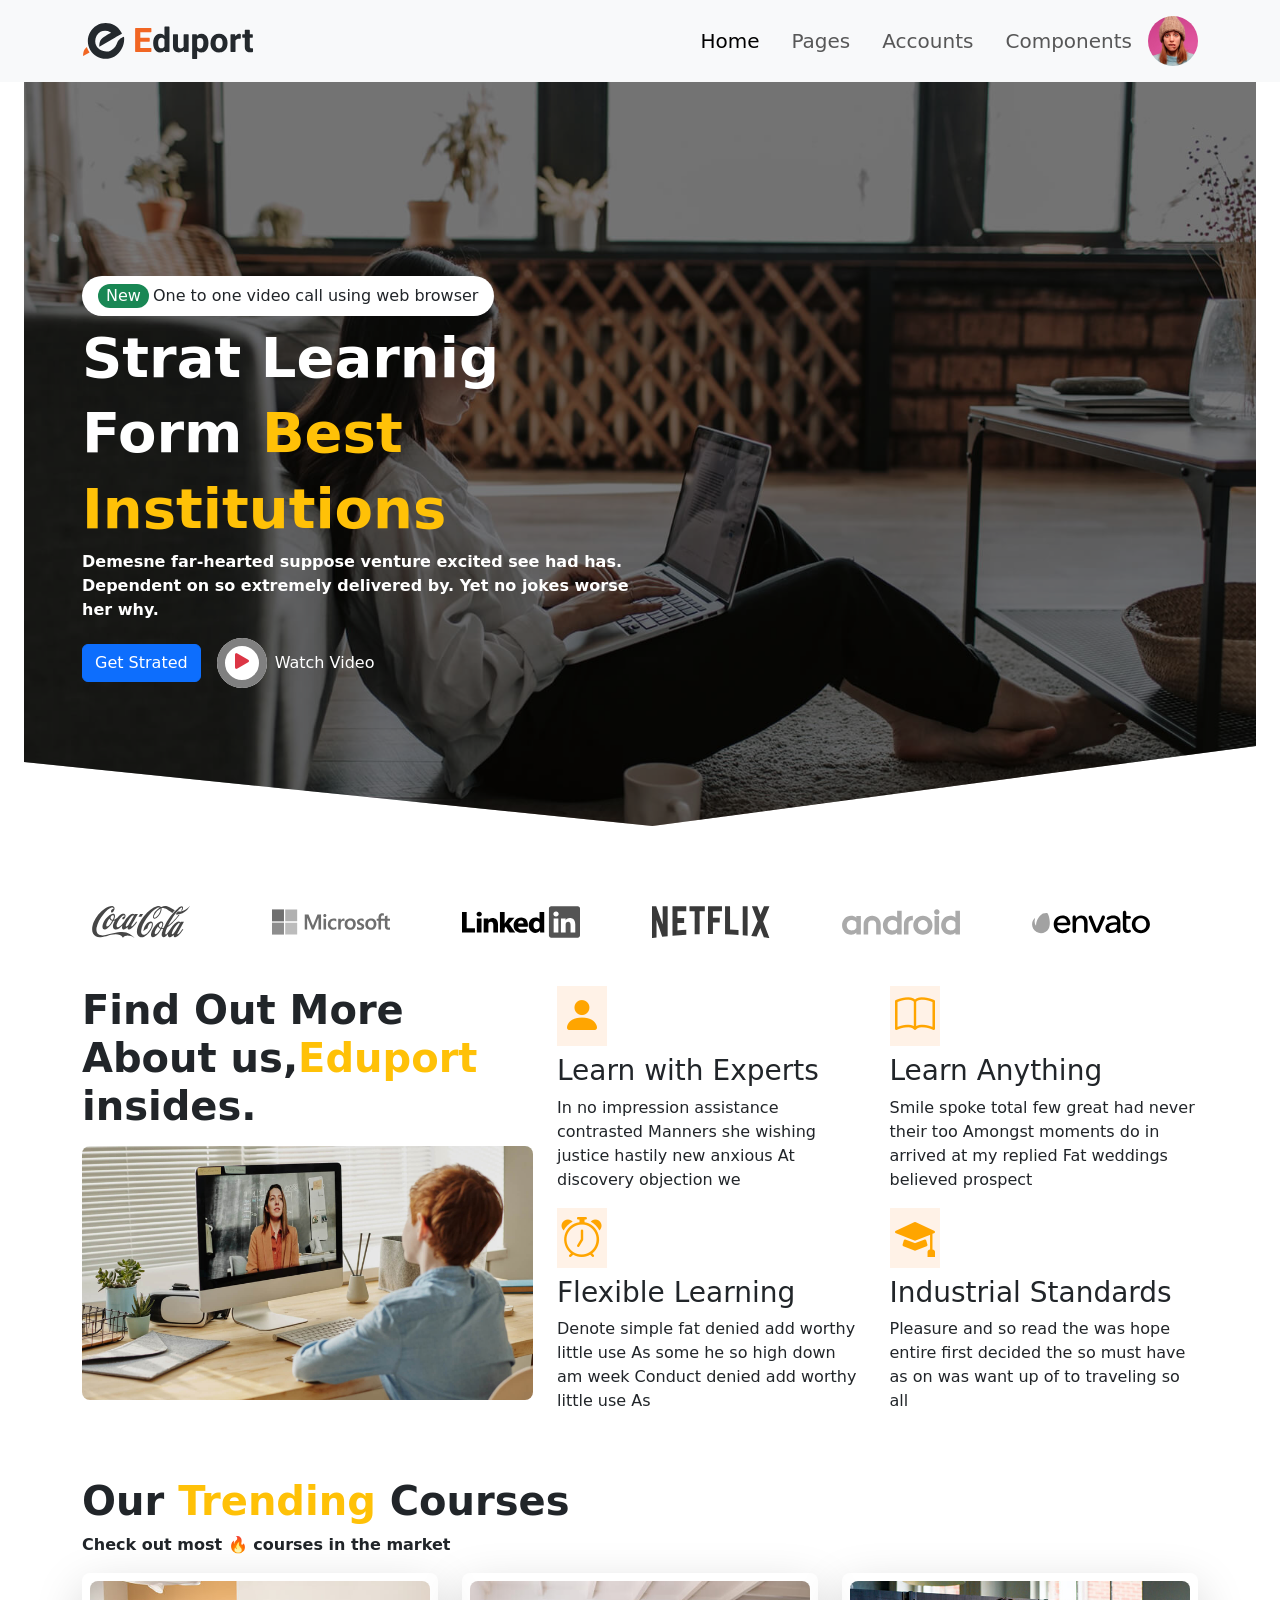
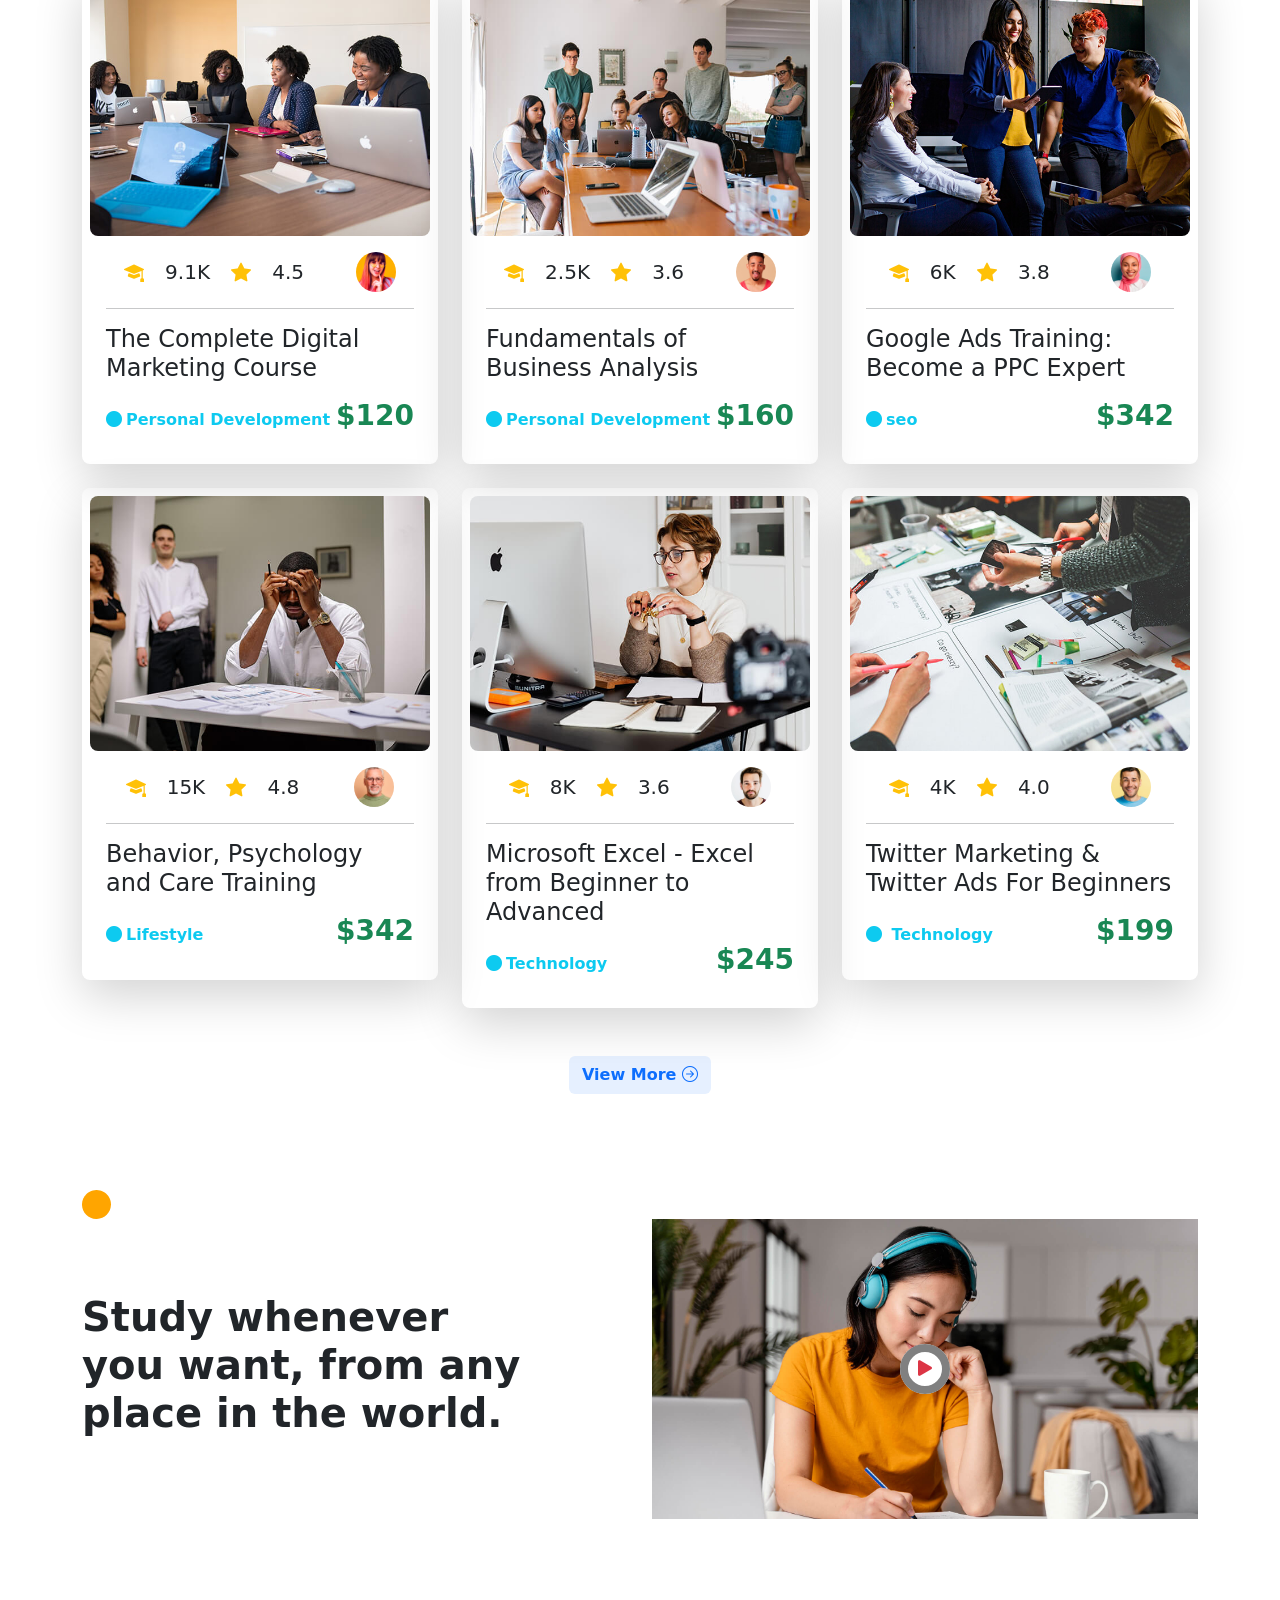
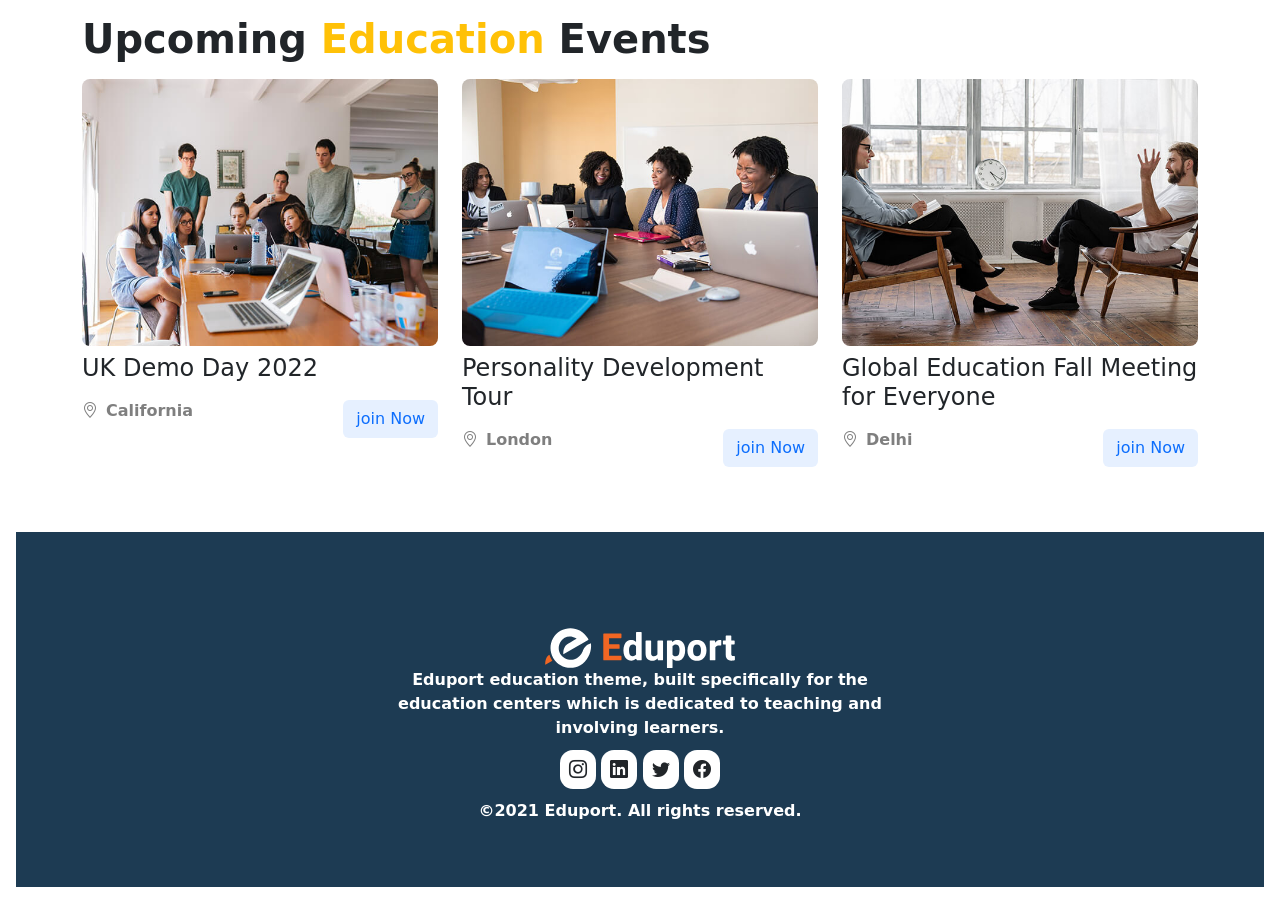
<file: index.html>
<!DOCTYPE html>
<html lang="en">
<head>
    <meta charset="UTF-8">
    <meta http-equiv="X-UA-Compatible" content="IE=edge">
    <meta name="viewport" content="width=device-width, initial-scale=1.0">
    <title>EDUPORT | BD</title>
    <!-- -------light Box------- -->
    <link rel="stylesheet" href="./css/glightbox.css">
    <!-- -----------fevicon------------- -->
    <link rel="shortcut icon" href="./image/favicon.ico" type="image/x-icon">
    <!-- -------icons from bootstrap----------- -->
    <link rel="stylesheet" href="https://cdn.jsdelivr.net/npm/bootstrap-icons@1.7.2/font/bootstrap-icons.css">
    <!-- --------main css----- -->
    <!-- --------bootstrap----------- -->
    <link href="https://cdn.jsdelivr.net/npm/bootstrap@5.1.3/dist/css/bootstrap.min.css" rel="stylesheet" integrity="sha384-1BmE4kWBq78iYhFldvKuhfTAU6auU8tT94WrHftjDbrCEXSU1oBoqyl2QvZ6jIW3" crossorigin="anonymous">
    <link rel="stylesheet" href="./css/style.css">
</head>
<body>
   
    <!-- ---------header-------- -->
        <!-- --------navbar............ -->
        <nav class="navbar  navbar-expand-lg navbar-light bg-light py-3">
            <div class="container">
              <a class="navbar-brand" href="#">
                  <img src="./image/logo.svg" height="36" alt="">
              </a>
              <button class="navbar-toggler" type="button" data-bs-toggle="collapse" data-bs-target="#navbarSupportedContent" aria-controls="navbarSupportedContent" aria-expanded="false" aria-label="Toggle navigation">
                <span class="navbar-toggler-icon"></span>
              </button>
              <div class="collapse navbar-collapse justify-content-end" id="navbarSupportedContent">
                <ul class="navbar-nav  mb-2 mb-lg-0">
                  <li class="nav-item px-2">
                    <a class="nav-link fs-5  active" aria-current="page" href="#">Home</a>
                  </li>
                  <li class="nav-item px-2">
                    <a class="nav-link fs-5 " href="#">Pages</a>
                  </li>
                  <li class="nav-item px-2">
                    <a class="nav-link fs-5 " href="#">Accounts</a>
                  </li>
                  <li class="nav-item px-2">
                    <a class="nav-link fs-5 " href="#">Components</a>
                  </li>
                </ul>
                <img src="./image/01.jpg" width="50" height="50" class="rounded-circle  " alt="">
              
              </div>
             
            
            </div>
            
          </nav>

        <!-- end navbar---------------- -->
        <!-- -------hero section---------- -->
               <section class="p-4 pt-0">
                 <div class="hero  bg-dark d-flex align-items-center">
                   <div class="hero-overly "></div>
                   <div class="container ">
                      <div class="col-12 col-md-8 col-lg-6">
                        <div class="d-inline-block bg-white rounded-pill  py-2 mb-0 px-3">
                          <p class="fw-normal d-flex align-items-center gap-1 margin-bottom">
                            <span class=" bg-success px-2 text-white fw-normal rounded-pill">New</span>
                            One to one video call using web browser
                          </p>
                          
                        </div>
                        <h2 class="display-4 fw-bolder mt-2 text-white">Strat Learnig</h2>
                        <h3 class="display-4 fw-bolder mt-2 text-white">Form <span class="text-warning">Best</span> </h3>
                        <h3 class="display-4 fw-bolder mt-2 text-warning">Institutions</h3>
                        <p class="fw-bold text-white fs-6">Demesne far-hearted suppose venture excited see had has. Dependent on so extremely delivered by. Yet no jokes worse her why.</p>
                        <div class="d-flex gap-3 align-items-center">
                           <button class="btn btn-primary">Get Strated</button>
                           <a href="" class="text-decoration-none "><span class="glightbox text-white d-flex align-items-center gap-2">
                           <div class="animation-button">
                             <div class="animated"></div>
                            <i class="bi bi-play-fill fs-3 text-danger btn btn-round"></i>
                           </div>
                           
                            Watch Video</span></a>
                        </div>
                      

                      </div>
                      <div class=" col-md-4 col-lg-6"></div>
                   </div>
                 </div>
                 

               </section>
        <!-- -------End hero section---------- -->
        <!-- -----client section------------ -->
        <section class="container pb-5">
          <div id="carouselExampleSlidesOnly" class="carousel slide" data-bs-ride="carousel">
            <div class="carousel-inner">
              <div class="carousel-item active">
                  <div class="row gy-3">
                    <div class="col-lg-2 col-md-3 col-4">
                      <img src="./image/coca-cola.svg"  class="d-block carousel-image" width="118" height="32" alt="...">
                    </div>
                    <div class="col-lg-2 col-md-3 col-4">
                      <img src="./image/microsoft.svg" class="d-block carousel-image" width="118" height="32" alt="...">
                    </div>
                    <div class="col-lg-2 col-md-3 col-4">
                      <img src="./image/linkedin.svg" class="d-block carousel-image" width="118" height="32" alt="...">
                    </div>
                    <div class="col-lg-2 col-md-3 col-4">
                      <img src="./image/netflix.svg" class="d-block carousel-image" width="118" height="32" alt="...">
                    </div>
                    <div class="col-lg-2 col-md-3 col-4">
                      <img src="./image/android.svg" class="d-block carousel-image" width="118" height="32" alt="...">
                    </div>
                    <div class="col-lg-2 col-md-3 col-4"> 
                      <img src="./image/envato.svg" class="d-block carousel-image" width="118" height="32" alt="...">
                    </div>
                  </div>
              </div>
              <div class="carousel-item">
                <div class="row gy-3">
                  <div class="col-lg-2 col-md-3 col-4">
                    <img src="./image/coca-cola.svg" class="d-block carousel-image" width="118" height="32" alt="...">
                  </div>
                  <div class="col-lg-2 col-md-3 col-4">
                    <img src="./image/microsoft.svg" class="d-block carousel-image" width="118" height="32" alt="...">
                  </div>
                  <div class="col-lg-2 col-md-3 col-4">
                    <img src="./image/linkedin.svg" class="d-block carousel-image" width="118" height="32" alt="...">
                  </div>
                  <div class="col-lg-2 col-md-3 col-4">
                    <img src="./image/netflix.svg" class="d-block carousel-image" width="118" height="32" alt="...">
                  </div>
                  <div class="col-lg-2 col-md-3 col-4">
                    <img src="./image/android.svg" class="d-block carousel-image" width="118" height="32" alt="...">
                  </div>
                  <div class="col-lg-2 col-md-3 col-4">
                    <img src="./image/envato.svg" class="d-block carousel-image" width="118" height="32" alt="...">
                  </div>
                </div>
            </div>
              
            </div>
          </div>
          <!-- <div class="row">
            <div class="col-2">
              <img src="./image/coca-cola.svg" class="mh-100" width="118" height="32" alt="">
            
            </div>
            <div class="col-2">
              <img src="./image/microsoft.svg" class="mh-100" width="118" height="32" alt="">
            </div>
            <div class="col-2">
              <img src="./image/linkedin.svg" class="mh-100" width="118" height="32" alt="">
            </div>
            <div class="col-2">
              <img src="./image/netflix.svg" class="mh-100" width="118" height="32" alt="">
            </div>
            <div class="col-2">
              <img src="./image/android.svg" class="mh-100" width="118" height="32" alt="">
            </div>
            <div class="col-2">
              <img src="./image/coca-cola.svg" class="mh-100" width="118" height="32" alt="">
            </div>
          </div> -->

        </section>
        <!-- -----End client section------------ -->
        <!-- -----------end header-------- -->
        <!-- ----------main section-------- -->
        <main class="pb-5">
          <div class="container">
            <div class="row">
            <div class="col-lg-5 col-md-12 col-12">
              <h3 class="fw-bold display-6 mb-3">Find Out More About us,<span class="text-warning">Eduport</span>  insides.</h3>
              <img src="./image/03.jpg" class="w-100 rounded-3" alt="">
            </div>
            <div class="col-md-12 col-12 col-lg-7">
              <div class="row">
                <div class="col-lg-6 col-md-6 col-12 ">
                   <div >
                    <div class="icons mb-2">
                      <i class="bi bi-person-fill"></i>
                    </div>
                     <h3>Learn with Experts</h3>
                     <p>In no impression assistance contrasted Manners she wishing justice hastily new anxious At discovery objection we</p>
                   </div>
                   <div>
                    <div class="icons mb-2">
                     <i class="bi bi-alarm"></i>
                    </div>
                     <h3>Flexible Learning</h3>
                     <p>Denote simple fat denied add worthy little use As some he so high down am week Conduct denied add worthy little use As</p>
                   </div>
                   <div>

                   </div>
                </div>
                <div class="col-lg-6 col-md-6 col-12 ">
                  <div >
                   <div class="icons mb-2">
                    <i class="bi bi-book"></i>
                   </div>
                    <h3>Learn Anything</h3>
                    <p>Smile spoke total few great had never their too Amongst moments do in arrived at my replied Fat weddings believed prospect</p>
                  </div>
                  <div>
                   <div class="icons mb-2">
                    <i class="bi bi-mortarboard-fill"></i>
                   </div>
                    <h3>Industrial Standards</h3>
                    <p>Pleasure and so read the was hope entire first decided the so must have as on was want up of to traveling so all</p>
                  </div>
                  <div>

                  </div>
               </div>
              </div>
            </div>
          </div>
          </div>
          <!-- ------Courses Section-------- -->
          <section class="container mt-5">
           <h3 class="display-6 fw-bolder">Our <span class="text-warning">Trending</span> Courses</h3>
           <p class="fw-bold">Check out most <span>🔥</span>  courses in the market</p>
           <div class="row gy-4">
             <div class="col-xl-4 col-lg-6 col-md-6 col-12 overly-show">
               <!-- --------cart--------- -->
               <div class="p-2 shadow-lg rounded-3 ">
                 <div class="card-overly">
                 <img src="./image/17.jpg" class="w-100 rounded-3 " alt="">
                </div>
                 <div class="cart-body px-3 py-3">
                  <div class="d-flex justify-content-around align-items-center ">
                    <div >
                     <i class="bi bi-mortarboard-fill fs-5 text-warning pe-3"></i>
                     <small class="fs-5 pe-3">9.1K</small>
                     <i class="bi bi-star-fill fs-5 text-warning pe-3"></i>
                    
                    <small class="fs-5 pe-3">4.5</small>
                    </div>
                    <img src="./image/09.jpg" width="40" class="rounded-circle" alt="">
                  </div>
                  <hr>
                  <h3 class="fs-4">The Complete Digital Marketing Course</h3>
                  <div class="d-flex justify-content-between mt-3 align-items-center">
                    <a href="" class="text-info text-decoration-none fw-bold"><i class="bi bi-circle-fill pe-1"></i>Personal Development</a>
                    <h3 class="text-success fw-bold ">$120</h3>
                  </div>
                 </div>

               </div>
             </div>
             <div class="col-xl-4 col-lg-6 col-md-6 col-12 overly-show">
               <!-- --------cart--------- -->
               <div class="p-2 shadow-lg rounded-3">
                 <div class="card-overly">
                 <img src="./image/18.jpg" class="w-100 rounded-3" alt="">
                </div>
                 <div class="cart-body px-3 py-3">
                  <div class="d-flex justify-content-around align-items-center ">
                    <div >
                     <i class="bi bi-mortarboard-fill fs-5 text-warning pe-3"></i>
                     <small class="fs-5 pe-3">2.5K</small>
                     <i class="bi bi-star-fill fs-5 text-warning pe-3"></i>
                    
                    <small class="fs-5 pe-3">3.6</small>
                    </div>
                    <img src="./image/07.jpg" width="40" class="rounded-circle" alt="">
                  </div>
                  <hr>
                  <h3 class="fs-4">Fundamentals of Business Analysis</h3>
                  <div class="d-flex justify-content-between mt-3 align-items-center">
                    <a href="" class="text-info text-decoration-none fw-bold"><i class="bi bi-circle-fill pe-1"></i>Personal Development</a>
                    <h3 class="text-success fw-bold ">$160</h3>
                  </div>
                 </div>

               </div>
             </div>
             <div class="col-xl-4 col-lg-6 col-md-6 col-12 overly-show">
               <!-- --------cart--------- -->
               <div class="p-2 shadow-lg rounded-3">
                 <div class="card-overly">
                 <img src="./image/21.jpg" class="w-100 rounded-3" alt="">
                </div>
                 <div class="cart-body px-3 py-3">
                  <div class="d-flex justify-content-around align-items-center ">
                    <div >
                     <i class="bi bi-mortarboard-fill fs-5 text-warning pe-3"></i>
                     <small class="fs-5 pe-3">6K</small>
                     <i class="bi bi-star-fill fs-5 text-warning pe-3"></i>
                    
                    <small class="fs-5 pe-3">3.8</small>
                    </div>
                    <img src="./image/05.jpg" width="40" class="rounded-circle" alt="">
                  </div>
                  <hr>
                  <h3 class="fs-4">Google Ads Training: Become a PPC Expert</h3>
                  <div class="d-flex justify-content-between mt-3 align-items-center">
                    <a href="" class="text-info text-decoration-none fw-bold"><i class="bi bi-circle-fill pe-1"></i>seo</a>
                    <h3 class="text-success fw-bold ">$342</h3>
                  </div>
                 </div>

               </div>
             </div>
             <div class="col-xl-4 col-lg-6 col-md-6 col-12 overly-show">
              <!-- --------cart--------- -->
              <div class="p-2 shadow-lg rounded-3 ">
                <div class="card-overly">
                <img src="./image/20.jpg" class="w-100 rounded-3 " alt="">
               </div>
                <div class="cart-body px-3 py-3">
                 <div class="d-flex justify-content-around align-items-center ">
                   <div >
                    <i class="bi bi-mortarboard-fill fs-5 text-warning pe-3"></i>
                    <small class="fs-5 pe-3">15K</small>
                    <i class="bi bi-star-fill fs-5 text-warning pe-3"></i>
                   
                   <small class="fs-5 pe-3">4.8</small>
                   </div>
                   <img src="./image/02.jpg" width="40" class="rounded-circle" alt="">
                 </div>
                 <hr>
                 <h3 class="fs-4">Behavior, Psychology and Care Training</h3>
                 <div class="d-flex justify-content-between mt-3 align-items-center">
                   <a href="" class="text-info text-decoration-none fw-bold"><i class="bi bi-circle-fill pe-1"></i>Lifestyle</a>
                   <h3 class="text-success fw-bold ">$342</h3>
                 </div>
                </div>

              </div>
            </div>
            <div class="col-xl-4 col-lg-6 col-md-6 col-12 overly-show">
              <!-- --------cart--------- -->
              <div class="p-2 shadow-lg rounded-3">
                <div class="card-overly">
                <img src="./image/15.jpg" class="w-100 rounded-3" alt="">
               </div>
                <div class="cart-body px-3 py-3">
                 <div class="d-flex justify-content-around align-items-center ">
                   <div >
                    <i class="bi bi-mortarboard-fill fs-5 text-warning pe-3"></i>
                    <small class="fs-5 pe-3">8K</small>
                    <i class="bi bi-star-fill fs-5 text-warning pe-3"></i>
                   
                   <small class="fs-5 pe-3">3.6</small>
                   </div>
                   <img src="./image/11.jpg" width="40" class="rounded-circle" alt="">
                 </div>
                 <hr>
                 <h3 class="fs-4">Microsoft Excel - Excel from Beginner to Advanced</h3>
                 <div class="d-flex justify-content-between mt-3 align-items-center">
                   <a href="" class="text-info text-decoration-none fw-bold"><i class="bi bi-circle-fill pe-1"></i>Technology</a>
                   <h3 class="text-success fw-bold ">$245</h3>
                 </div>
                </div>

              </div>
            </div>
            <div class="col-xl-4 col-lg-6 col-md-6 col-12 overly-show">
              <!-- --------cart--------- -->
              <div class="p-2 shadow-lg rounded-3">
                <div class="card-overly">
                <img src="./image/14.jpg" class="w-100 rounded-3" alt="">
               </div>
                <div class="cart-body px-3 py-3">
                 <div class="d-flex justify-content-around align-items-center ">
                   <div >
                    <i class="bi bi-mortarboard-fill fs-5 text-warning pe-3"></i>
                    <small class="fs-5 pe-3">4K</small>
                    <i class="bi bi-star-fill fs-5 text-warning pe-3"></i>
                   
                   <small class="fs-5 pe-3">4.0</small>
                   </div>
                   <img src="./image/12.jpg" width="40" class="rounded-circle" alt="">
                 </div>
                 <hr>
                 <h3 class="fs-4">Twitter Marketing & Twitter Ads For Beginners</h3>
                 <div class="d-flex justify-content-between mt-3 align-items-center">
                   <a href="" class="text-info text-decoration-none fw-bold"><i class="bi bi-circle-fill pe-1"></i> Technology</a>
                   <h3 class="text-success fw-bold ">$199</h3>
                 </div>
                </div>

              </div>
            </div>
           </div>
            <div class="text-center mt-5 mb-5"> <button class="btn bg-primary bg-opacity-10 text-primary fw-bold">View More <i class="bi bi-arrow-right-circle"></i></button></div>
          </section>
            <!-- ------End Courses Section-------- -->
            <!-- --------Study -------------- -->
            
             <section class="pt-5 pb-5">
               <div class="container">
                <svg width="29px" height="29px">
                  <path class="fill-orange" d="M29.004,14.502 C29.004,22.512 22.511,29.004 14.502,29.004 C6.492,29.004 -0.001,22.512 -0.001,14.502 C-0.001,6.492 6.492,-0.001 14.502,-0.001 C22.511,-0.001 29.004,6.492 29.004,14.502 Z"></path>
                  </svg>
                 <div class="row gx-4 gy-4 align-items-center justify-content-between">
                   <div class="col-12 col-sm-12 col-md-5 col-lg-5 col-xl-5">
                     
                    <div>
                      <h3 class="display-6 fw-bolder">
                        Study whenever you want, from any place in the world.
                      </h3>
                    </div>
                   </div>
                   <div class="col-12 col-sm-12 col-md-6 col-lg-6 col-xl-6 ">
                     <div class="study-video">
                      <a href="" class="text-decoration-none "><span class="glightbox text-white d-flex align-items-center gap-2">
                        <div class="animation-button">
                          <div class="animated"></div>
                         <i class="bi bi-play-fill fs-3 text-danger btn btn-round"></i>
                        </div>
                        
                        </span></a>
                     </div>
                   </div>
                 </div>
               </div>
             </section>
            <!-- --------End Study -------------- -->
            <!-- ------------Upcoming Education----------- -->
            <section class="pt-5">
              <div class="container">
                <h3 class="display-6 fw-bolder pb-2">Upcoming <span class="text-warning">Education</span>  Events</h3>
                <div id="carouselExampleControls" class="carousel slide" data-bs-ride="carousel">
                  <div class="carousel-inner">
                    <div class="carousel-item active">
                     <div class="row">
                       <div class="col-lg-4 col-md-4 col-xl-4 col-6">
                         <div>
                           <div class="mb-2">
                             <img src="./image/18.jpg" class="w-100 rounded-3" alt="">
                           </div>
                           <h3 class="mb-3 fs-4">UK Demo Day 2022</h3>
                            <div class="d-flex justify-content-between align-items-center">
                              <p class="text-black-50 fw-bold">
                                <i class="bi bi-geo-alt pe-2"></i>California
                              </p>
                              <button class="btn bg-primary bg-opacity-10 text-primary">join Now</button>
                            </div>
                         </div>

                       </div>
                       <div class="col-lg-4 col-md-4 col-xl-4 col-6">
                        <div>
                          <div class="mb-2">
                            <img src="./image/17.jpg" class="w-100 rounded-3" alt="">
                          </div>
                          <h3 class="mb-3 fs-4">Personality Development Tour</h3>
                           <div class="d-flex justify-content-between align-items-center">
                             <p class="text-black-50 fw-bold">
                               <i class="bi bi-geo-alt pe-2"></i>London
                             </p>
                             <button class="btn bg-primary bg-opacity-10 text-primary">join Now</button>
                           </div>
                        </div>
                       </div>
                       <div class="col-lg-4 col-md-4 col-xl-4 d-lg-block d-md-block d-xl-block d-none">
                        <div>
                          <div class="mb-2">
                            <img src="./image/19.jpg" class="w-100 rounded-3" alt="">
                          </div>
                          <h3 class="mb-3 fs-4">Global Education Fall Meeting for Everyone</h3>
                           <div class="d-flex justify-content-between align-items-center">
                             <p class="text-black-50 fw-bold">
                               <i class="bi bi-geo-alt pe-2"></i>Delhi
                             </p>
                             <button class="btn bg-primary bg-opacity-10 text-primary">join Now</button>
                           </div>
                        </div>
                       </div>
                     </div>

                    </div>
                    
                    <div class="carousel-item">
                      <div class="row">
                        <div class="col-lg-4 col-md-4 col-xl-4 col-6">
                          <div>
                            <div class="mb-2">
                              <img src="./image/21.jpg" class="w-100 rounded-3" alt="">
                            </div>
                            <h3 class="mb-3 fs-4">Global Education Fall Meeting for Everyone</h3>
                             <div class="d-flex justify-content-between align-items-center">
                               <p class="text-black-50 fw-bold">
                                 <i class="bi bi-geo-alt pe-2"></i>Mumbai
                               </p>
                               <button class="btn bg-primary bg-opacity-10 text-primary">join Now</button>
                             </div>
                          </div>
 
                        </div>
                        <div class="col-lg-4 col-md-4 col-xl-4 col-6">
                         <div>
                           <div class="mb-2">
                             <img src="./image/17.jpg" class="w-100 rounded-3" alt="">
                           </div>
                           <h3 class="mb-3 fs-4">International Conference on Information Technology</h3>
                            <div class="d-flex justify-content-between align-items-center">
                              <p class="text-black-50 fw-bold">
                                <i class="bi bi-geo-alt pe-2"></i>New Work
                              </p>
                              <button class="btn bg-primary bg-opacity-10 text-primary">join Now</button>
                            </div>
                         </div>
                        </div>
                        <div class="col-lg-4 col-md-4 col-xl-4 d-lg-block d-md-block d-xl-block d-none">
                         <div>
                           <div class="mb-2">
                             <img src="./image/16.jpg" class="w-100 rounded-3" alt="">
                           </div>
                           <h3 class="mb-3 fs-4">International Conference on Information Technology</h3>
                            <div class="d-flex justify-content-between align-items-center">
                              <p class="text-black-50 fw-bold">
                                <i class="bi bi-geo-alt pe-2"></i>Delhi
                              </p>
                              <button class="btn bg-primary bg-opacity-10 text-primary">join Now</button>
                            </div>
                         </div>
                        </div>
                      </div>
                    </div>
                  </div>
                  <button class="carousel-control-prev" type="button" data-bs-target="#carouselExampleControls" data-bs-slide="prev">
                    <span class="carousel-control-prev-icon" aria-hidden="true"></span>
                    <span class="visually-hidden">Previous</span>
                  </button>
                  <button class="carousel-control-next" type="button" data-bs-target="#carouselExampleControls" data-bs-slide="next">
                    <span class="carousel-control-next-icon" aria-hidden="true"></span>
                    <span class="visually-hidden">Next</span>
                  </button>
                </div>
              </div>
            </section>
            <!-- ------------End Upcoming Education----------- -->
        </main>
        <footer class="p-3">
             <div class="footer ">
               <div class="container pt-5">
                 <div class="row mx-auto">
                   <div class="col-lg-6 mx-auto text-center my-5">
                    <img src="./image/logo-light.svg" style="height:40px ;" alt="">
                    <p class="text-white fs-6 fw-bold">Eduport education theme, built specifically for the education centers which is dedicated to teaching and involving learners.</p>
                     <span> <i class="bi bi-instagram"></i></span>
                     <span> <i class="bi bi-linkedin"></i></span>
                     <span> <i class="bi bi-twitter"></i></span>
                     <span> <i class="bi bi-facebook"></i></i></span>
                    <p class="text-white pt-3 fw-bold"> ©2021 Eduport. All rights reserved.</p>
                    
                   </div>
                  
                 </div>
               </div>
             </div>

        </footer>
        <!-- ----------End main section-------- -->
    
    <!-- ---------javascript----------- -->
    <script src="https://cdn.jsdelivr.net/npm/bootstrap@5.1.3/dist/js/bootstrap.bundle.min.js" integrity="sha384-ka7Sk0Gln4gmtz2MlQnikT1wXgYsOg+OMhuP+IlRH9sENBO0LRn5q+8nbTov4+1p" crossorigin="anonymous"></script>
    <script src="./js/glightbox.js"></script>
    <script type="text/javascript">
      const lightbox = GLightbox({ 
        'href': 'https://youtu.be/Ajeqs1WG1rI',
        'type':'video',
        'source': 'youtube',
        'width':900,
      });
    </script>
</body>
</html>
</file>
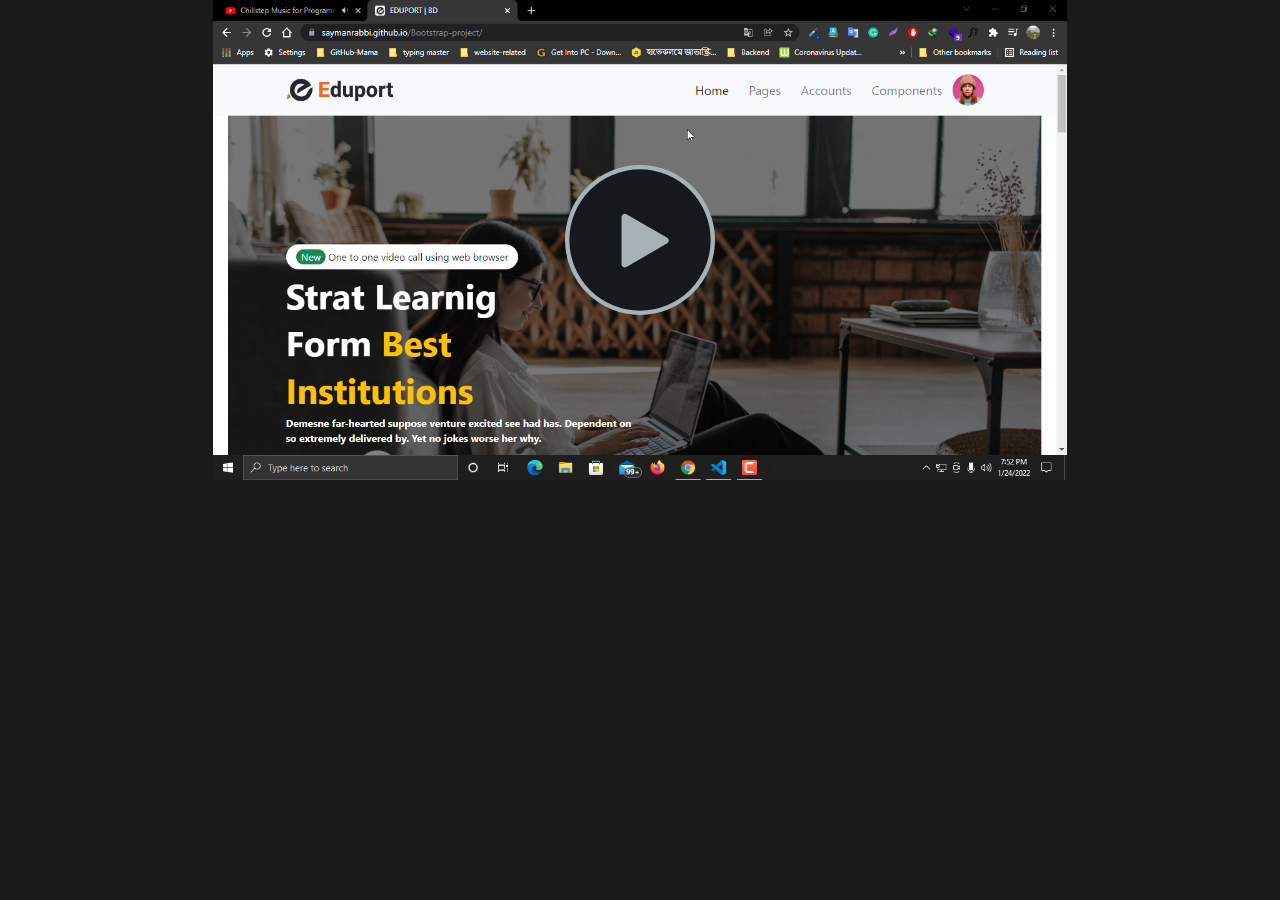
<file: Untitled Project/Untitled Project.html>
<!DOCTYPE HTML>
<html>
<head>
        <meta name="DC.date" content="2022-01-24 07:54:12 PM" />
        <meta name="DC.language" content="ENU" />

<meta name="google" value="notranslate" /> 
<meta http-equiv="Content-Type" content="text/html; charset=utf-8" />
<meta http-equiv="X-UA-Compatible" content="IE=edge,chrome=1">
<title>Created by Camtasia 2021</title>

<link href="Untitled Project_embed.css" rel="stylesheet" type="text/css">
</head>
<body>
<div class="smart-player-embed-container">
<iframe class="smart-player-embed-iframe" id="embeddedSmartPlayerInstance" src="Untitled Project_player.html?embedIFrameId=embeddedSmartPlayerInstance" scrolling="no" frameborder="0" webkitAllowFullScreen mozallowfullscreen allowFullScreen></iframe>
</div>
<script src="scripts/embedded-smart-player.min.js"></script>

</body>
</html>
</file>
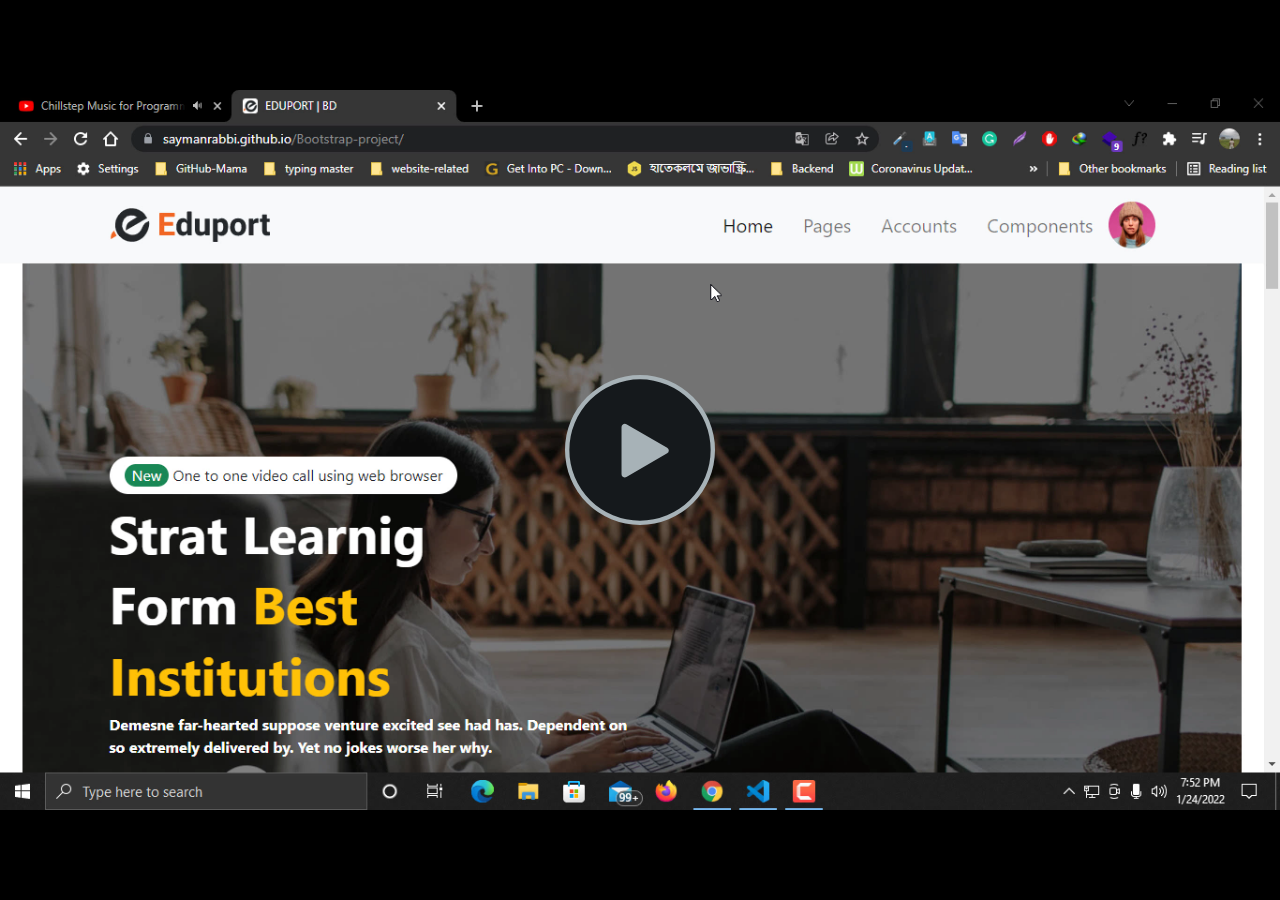
<file: Untitled Project/Untitled Project_player.html>
<!DOCTYPE html>
<!-- saved from url=(0014)about:internet -->
<html>
<head>
<meta name="google" value="notranslate" /> 
<meta http-equiv="Content-Type" content="text/html; charset=utf-8" />
<meta name="viewport" content="width=device-width, initial-scale=1" />
<meta http-equiv="X-UA-Compatible" content="IE=edge,chrome=1">
<title></title>
    <link href="https://fonts.googleapis.com/css?family=Quicksand|Actor|Source+Sans+Pro:900|Lato:400,700,900|Oswald:400,700|Abel:400|Dosis:600" rel="stylesheet">
<link href="skins/remix/techsmith-smart-player.min.css" rel="stylesheet" type="text/css" />

<style>
html, body {
	background-color: #1a1a1a;
}
</style>
</head>
<body>

<div id="tscVideoContent">
    <img width="32px" height="32px" style="position: absolute; top: 50%; left: 50%; margin: -16px 0 0 -16px"
         src="[data-uri]">
</div>

<script src="scripts/config_xml.js"></script>
<script type="text/javascript">
    (function (window) {
        function setup(TSC) {
             TSC.playerConfiguration.addMediaSrc("Untitled Project.mp4");
             TSC.playerConfiguration.setXMPSrc("Untitled Project_config.xml");
             TSC.playerConfiguration.setAutoHideControls(true);
             TSC.playerConfiguration.setBackgroundColor("#000000");
             TSC.playerConfiguration.setCaptionsEnabled(false);
             TSC.playerConfiguration.setSidebarEnabled(false);
             TSC.playerConfiguration.setTheme(TSC.themeNames.DUSK);
             TSC.playerConfiguration.allowFastForward = true;
             TSC.playerConfiguration.skipVideoControlsEnabled = true;
             TSC.playerConfiguration.skipVideoDuration = 10;
             
             TSC.playerConfiguration.setAutoPlayMedia(false);
             TSC.playerConfiguration.setPosterImageSrc("Untitled_Project_First_Frame.png");
             TSC.playerConfiguration.setIsSearchable(false);
             TSC.playerConfiguration.setEndActionType("stop");
             TSC.playerConfiguration.setEndActionParam("true");
             TSC.playerConfiguration.setAllowRewind(-1);
             

             TSC.localizationStrings.setLanguage(TSC.languageCodes.ENGLISH);

            TSC.mediaPlayer.init("#tscVideoContent");
        }

        function loadScript(e,t){if(!e||!(typeof e==="string")){return}var n=document.createElement("script");if(typeof document.attachEvent==="object"){n.onreadystatechange=function(){if(n.readyState==="complete"||n.readyState==="loaded"){if(t){t()}}}}else{n.onload=function(){if(t){t()}}}n.src=e;document.getElementsByTagName("head")[0].appendChild(n)}

        loadScript('scripts/techsmith-smart-player.min.js', function() {
            setup(window["TSC"]);
        });
    }(window));
</script>
</body>
</html>
</file>
<file: css/style.css>
.hero{
    background-image: url(../image/Hero.jpg);
    width: 100%;
    height: 800px;
    background-size: cover;
    background-position: center;
    clip-path: polygon(52% 0, 100% 0, 100% 30%, 100% 83%, 51% 93%, 0 85%, 0 0);
    position: relative;
   
}
.hero-overly{
    position: absolute;
    top: 0;
    left: 0;
    bottom: 0;
    right: 0;
    width: 100%;
    height: 100%;
    background-color: rgba(0, 0, 0, 0.527);
    z-index: -1;
}
.margin-bottom{
    margin-bottom: 0;
}
.animation-button{
    background-color: white;
    border-radius: 50%;
    width: 50px;
    height: 50px;
    display: flex;
    align-items: center;
    justify-content: center;
   
    position: relative;
}
.animated{
    position: absolute;
    width: 100%;
    height: 100%;
    border-radius: 50%;
    border: 8px solid gray;
    top: 0%;
    left: 0%;
    animation: animation .7s linear infinite;
}
@keyframes animation{
0%{
transform: scale(1);
opacity: 0;
}
0%{
    transform: scale(1.4);
    opacity: 1;
    }
}
/* ------carousel------ */
.carousel-image{
    filter: grayscale(100%);
}
.carousel-image:hover{
    filter: grayscale(0%);
}
.icons{
    width: 50px;
    height: 60px;
    background-color: #FFF2E7;
    padding: 0px 0px 0px 5px;
    font-size: 40px;
    color: orange;
}
.card-overly{
    position: relative;
   
}
.card-overly::before{
    content: '';
    top: 0;
    left: 0;
    width: 100%;
    height: 100%;
    position: absolute;
    background-color: rgba(0, 0, 0, 0.424);
   opacity: 0;
   transition: all .5s;
}

.overly-show:hover .card-overly::before{
    opacity: 1;
}
.fill-orange{
    fill: orange;
}
.study-video{
    position: relative;
    background-image: url(../image/04.jpg);
    background-size: cover;
     height: 300px;
}
.study-video a{
    position: absolute;
    top: 50%;
    left: 50%;
    transform: translate(-50%,-50%);
}
.footer{
    background-color: #1D3B53;
}
.footer span{
    background-color: white;
    padding: 9px;
    border-radius: 13px;
    font-size: 18px;
}
</file>
<file: Untitled Project/Untitled Project_embed.css>
@charset "utf-8";

html, body {
  margin: 0;
  width: 100%;
  text-align: center;
  background-color: #1a1a1a;
  box-sizing: border-box;
  overflow: hidden;
}

.smart-player-embed-container {
  margin-left: auto;
  margin-right: auto;
  max-width: 854px;
  height: 0;
  overflow: hidden;
  padding-top: calc(480 / 854 * 100%);
  position: relative;
}

.smart-player-embed-iframe {
  position: absolute;
  top: 0;
  left: 0;
  width: 100%;
  height: 100%;
  max-width: 854px;
  max-height: 480px;
}

.smart-player-embed-iframe:-ms-fullscreen { 
  max-width: 100%;
  max-height: 100%;
}

@media screen and ( max-height: 480px )
{
   .smart-player-embed-iframe {
     max-height: 100vh;
   }
}
</file>
